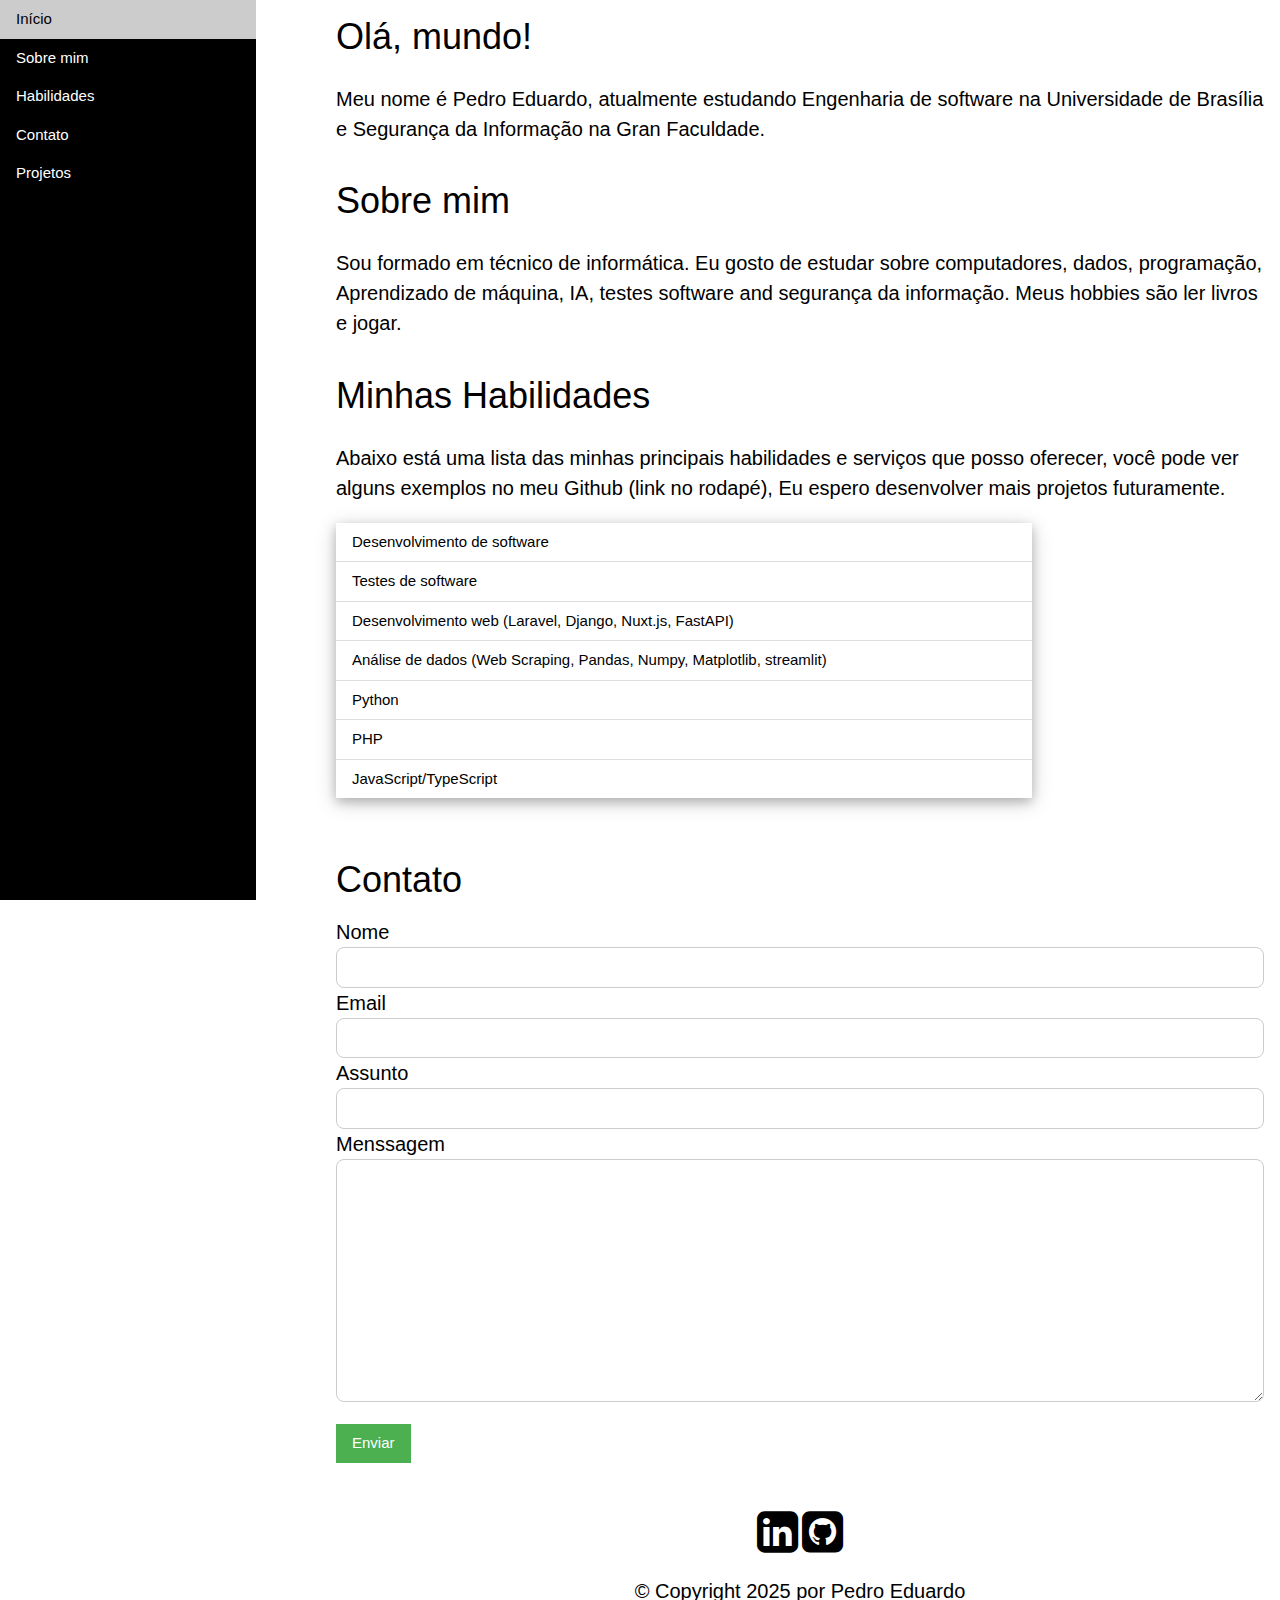
<file: index.html>
<!DOCTYPE html>
<html lang="en">
<head>
    <meta charset="UTF-8">
    <meta name="viewport" content="width=device-width, initial-scale=1.0">
    <link rel="stylesheet" href="https://www.w3schools.com/w3css/4/w3.css">
    <link rel="stylesheet" href="https://cdnjs.cloudflare.com/ajax/libs/font-awesome/4.7.0/css/font-awesome.min.css">
    <link rel="stylesheet" href="style.css">

    <title>Portfólio Pedro Eduardo SS</title>
</head>
<body>
    <nav class="w3-sidebar w3-bar-block w3-black" style="width:20%">
        <a href="#home" class="w3-bar-item w3-button">Início</a>
        <a href="#about" class="w3-bar-item w3-button">Sobre mim</a>
        <a href="#skills" class="w3-bar-item w3-button">Habilidades</a>
        <a href="#contact" class="w3-bar-item w3-button">Contato</a>
        <a href="./projetos.html" class="w3-bar-item w3-button">Projetos</a>
    </nav>

    <div style="margin-left:25%">
        <section class="w3-container" id="home">
            <h1>Olá, mundo!</h1>
            <p>Meu nome é Pedro Eduardo, atualmente estudando Engenharia de software na Universidade de Brasília e Segurança da Informação na Gran Faculdade.</p>
        </section>

        <section class="w3-container" id="about">
            <h1>Sobre mim</h1>
            <p>Sou formado em técnico de informática. Eu gosto de estudar sobre computadores, dados, programação, Aprendizado de máquina, IA, testes software and segurança da informação. Meus hobbies são ler livros e jogar. </p>
        </section>

        <section class="w3-container" id="skills">
            <h1>Minhas Habilidades</h1>
            <p>Abaixo está uma lista das minhas principais habilidades e serviços que posso oferecer, você pode ver alguns exemplos no meu Github (link no rodapé), Eu espero desenvolver mais projetos futuramente.</p>
            <ul class="w3-ul w3-card-4" style="width:75%">
                <li>Desenvolvimento de software</li>
                <li>Testes de software</li>
                <li>Desenvolvimento web (Laravel, Django, Nuxt.js, FastAPI)</li>
                <li>Análise de dados (Web Scraping, Pandas, Numpy, Matplotlib, streamlit)</li>
                <li>Python</li>
                <li>PHP</li>
                <li>JavaScript/TypeScript</li>
            </ul>
        </section>
        <br><br>

        <section class="w3-container" id="contact">
            <h1>Contato</h1>
            <form action="https://formsubmit.co/pedroeduardossousa@email.com" method="POST">
                <label>Nome</label>
                <input class="w3-input w3-border w3-round-large" type="text" name="name" required>
                <label>Email</label>
                <input class="w3-input w3-border w3-round-large" type="email" name="email" required>
                <label>Assunto</label>
                <input class="w3-input w3-border w3-round-large" type="text" name="subject" required>
                <label>Menssagem</label>
                <textarea class="w3-input w3-border w3-round-large" name="msg" id="" cols="30" rows="10" required></textarea>
                <br>
                <button class="w3-button w3-green" type="submit">Enviar</button>
            </form>
        </section>
        <br><br>
    </div>
    
    <footer class="w3-center" style="margin-left:25%">
        <a href="www.linkedin.com/in/PedroEduardoSS"><i class="fa fa-linkedin-square" style="font-size:48px;"></i></a>
        <a href="https://github.com/PedroEduardoSS"><i class="fa fa-github-square" style="font-size:48px;"></i></a>
        <p>&copy; Copyright 2025 por Pedro Eduardo</p> 
    </footer>
        
</body>


</html>
</file>
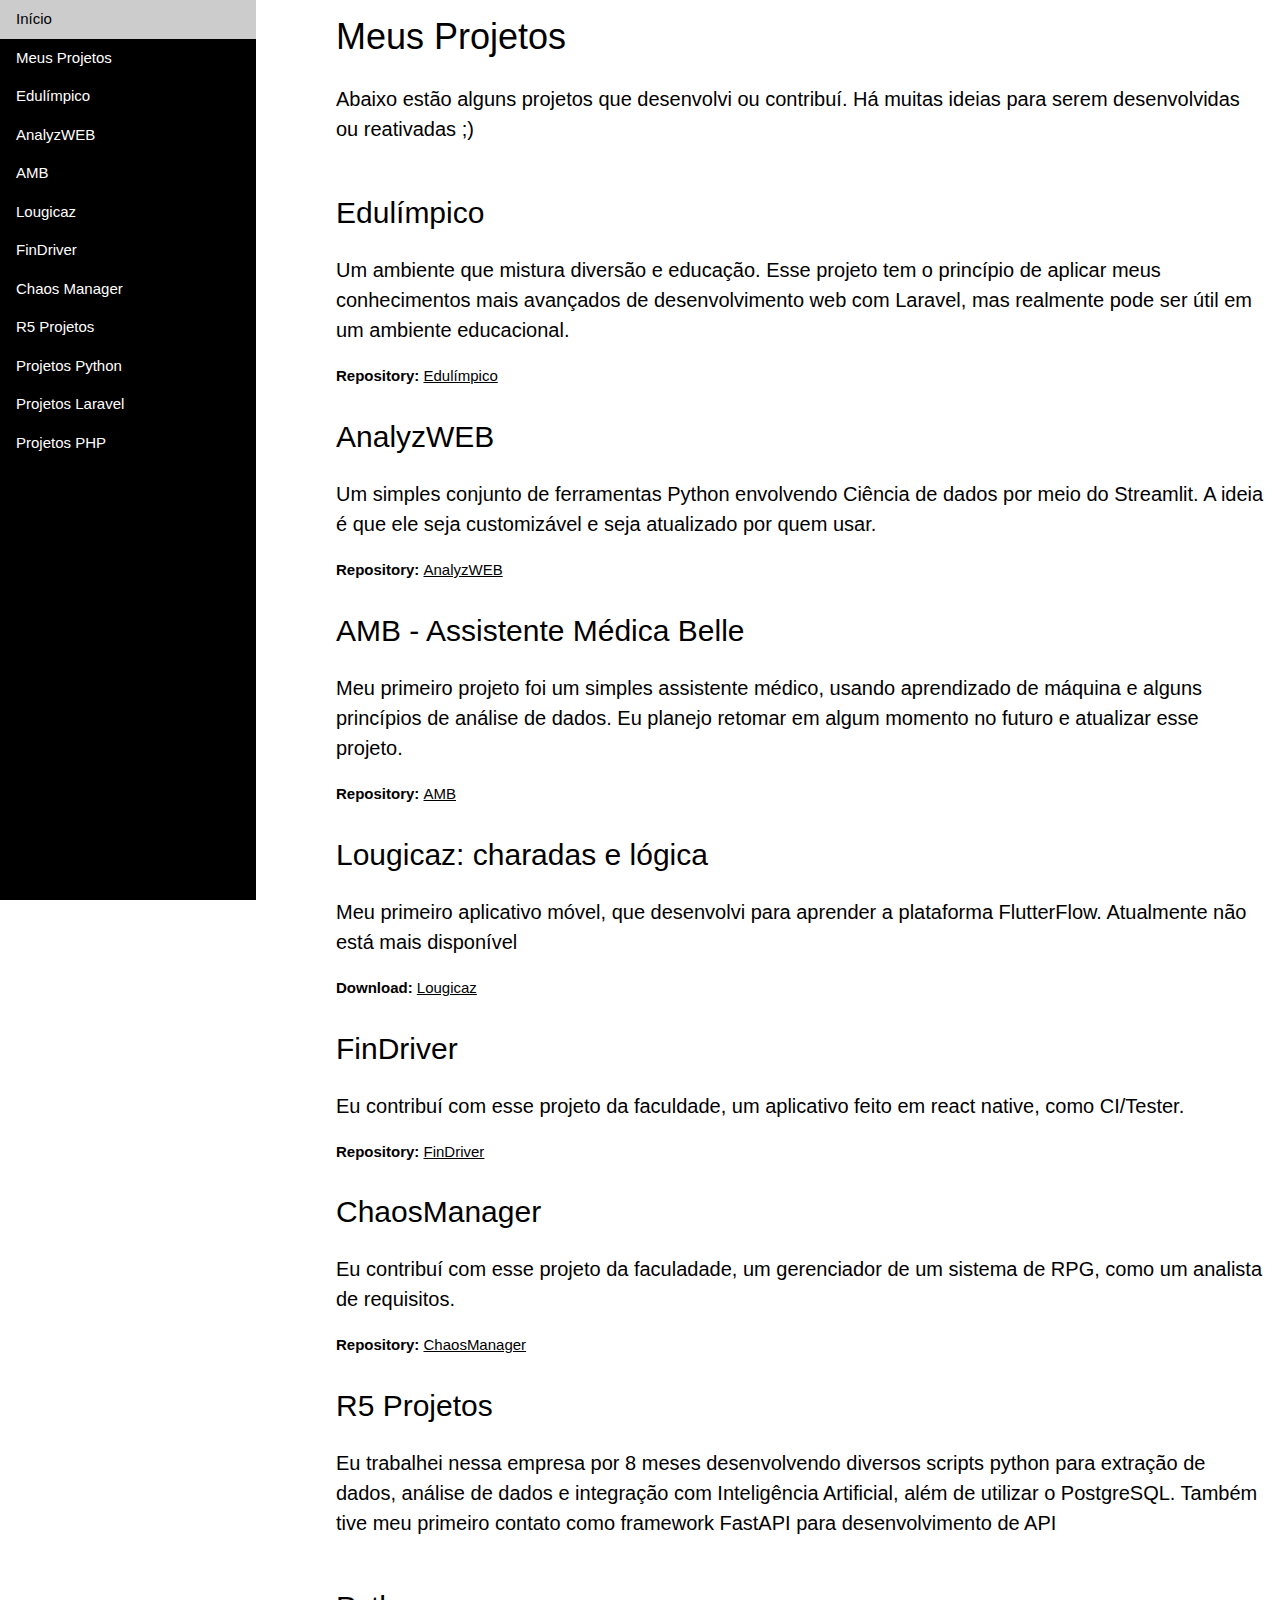
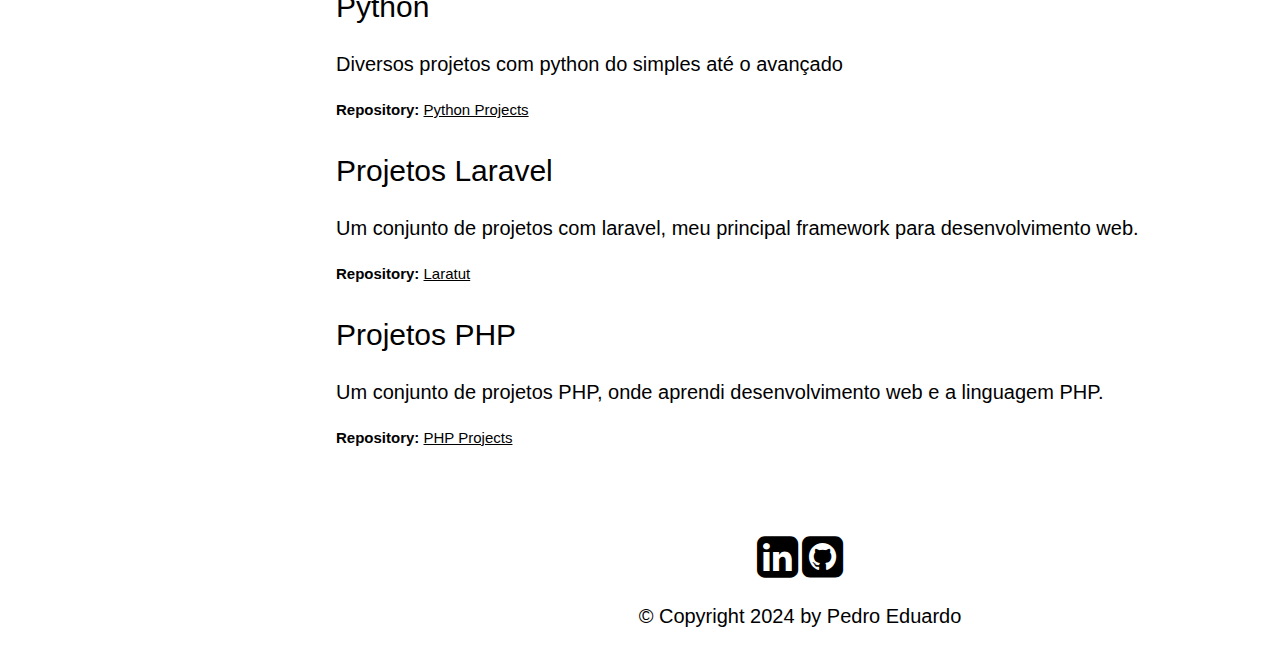
<file: projetos.html>
<!DOCTYPE html>
<html lang="en">
<head>
    <meta charset="UTF-8">
    <meta name="viewport" content="width=device-width, initial-scale=1.0">
    <link rel="stylesheet" href="https://cdnjs.cloudflare.com/ajax/libs/font-awesome/4.7.0/css/font-awesome.min.css">
    <link rel="stylesheet" href="https://www.w3schools.com/w3css/4/w3.css">
    <link rel="stylesheet" href="style.css">

    <title>Projects</title>
</head>
<body>
    <nav class="w3-sidebar w3-bar-block w3-black" style="width:20%">
        <a href="./index.html" class="w3-bar-item w3-button">Início</a>
        <a href="#start" class="w3-bar-item w3-button">Meus Projetos</a>
        <a href="#edulimpico" class="w3-bar-item w3-button">Edulímpico</a>
        <a href="#analyzweb" class="w3-bar-item w3-button">AnalyzWEB</a>
        <a href="#AMB" class="w3-bar-item w3-button">AMB</a>
        <a href="#Lougicaz" class="w3-bar-item w3-button">Lougicaz</a>
        <a href="#findriver" class="w3-bar-item w3-button">FinDriver</a>
        <a href="#chaosmanager" class="w3-bar-item w3-button">Chaos Manager</a>
        <a href="#r5projetos" class="w3-bar-item w3-button">R5 Projetos</a>
        <a href="#python-projects" class="w3-bar-item w3-button">Projetos Python</a>
        <a href="#laravel-projects" class="w3-bar-item w3-button">Projetos Laravel</a>
        <a href="#php-projects" class="w3-bar-item w3-button">Projetos PHP</a>
    </nav>

    <div style="margin-left:25%">
        <section class="w3-container" id="start">
            <h1>Meus Projetos</h1>
            <p>Abaixo estão alguns projetos que desenvolvi ou contribuí. Há muitas ideias para serem desenvolvidas ou reativadas ;)</p>
        </section>

        <section class="w3-container w3-section" id="edulimpico">
            <h2>Edulímpico</h2>
            <p>Um ambiente que mistura diversão e educação. Esse projeto tem o princípio de aplicar meus conhecimentos mais avançados de desenvolvimento web com Laravel, mas realmente pode ser útil em um ambiente educacional.</p>
            <strong>Repository: </strong><a href="https://github.com/PedroEduardoSS/edulimpico">Edulímpico</a>
        </section>

        <section class="w3-container w3-section" id="analyzweb">
            <h2>AnalyzWEB</h2>
            <p>Um simples conjunto de ferramentas Python envolvendo Ciência de dados por meio do Streamlit. A ideia é que ele seja customizável e seja atualizado por quem usar.</p>
            <strong>Repository: </strong><a href="https://github.com/PedroEduardoSS/AnalyzWEB">AnalyzWEB</a>
        </section>

        <section class="w3-container w3-section" id="AMB">
            <h2>AMB - Assistente Médica Belle</h2>
            <p>Meu primeiro projeto foi um simples assistente médico, usando aprendizado de máquina e alguns princípios de análise de dados. Eu planejo retomar em algum momento no futuro e atualizar esse projeto.</p>
            <strong>Repository: </strong><a href="https://github.com/PedroEduardoSS/AMB">AMB</a>
        </section>

        <section class="w3-container w3-section" id="Lougicaz">
            <h2>Lougicaz: charadas e lógica</h2>
            <p>Meu primeiro aplicativo móvel, que desenvolvi para aprender a plataforma FlutterFlow. Atualmente não está mais disponível</p>
            <strong>Download: </strong><a href="https://play.google.com/store/apps/details?id=com.techideias.lougicaz">Lougicaz</a>
        </section>

        <section class="w3-container w3-section" id="findriver">
            <h2>FinDriver</h2>
            <p>Eu contribuí com esse projeto da faculdade, um aplicativo feito em react native, como CI/Tester.</p>
            <strong>Repository: </strong><a href="https://github.com/mdsreq-fga-unb/2023.1-finDriver">FinDriver</a>
        </section>

        <section class="w3-container w3-section" id="chaosmanager">
            <h2>ChaosManager</h2>
            <p>Eu contribuí com esse projeto da faculadade, um gerenciador de um sistema de RPG, como um analista de requisitos.</p>
            <strong>Repository: </strong><a href="https://github.com/mdsreq-fga-unb/2023.2-ChaosManager">ChaosManager</a>
        </section>

        <section class="w3-container w3-section" id="r5projetos">
            <h2>R5 Projetos</h2>
            <p>Eu trabalhei nessa empresa por 8 meses desenvolvendo diversos scripts python para extração de dados, análise de dados e integração com Inteligência Artificial, além de utilizar o PostgreSQL. Também tive meu primeiro contato como framework FastAPI para desenvolvimento de API</p>
        </section>

        <section class="w3-container w3-section" id="python-projects">
            <h2>Python</h2>
            <p>Diversos projetos com python do simples até o avançado</p>
            <strong>Repository: </strong><a href="https://github.com/PedroEduardoSS/projetos-python">Python Projects</a>
        </section>

        <section class="w3-container w3-section" id="python-projects">
            <h2>Projetos Laravel</h2>
            <p>Um conjunto de projetos com laravel, meu principal framework para desenvolvimento web.</p>
            <strong>Repository: </strong><a href="https://github.com/PedroEduardoSS/laratut">Laratut</a>
        </section>

        <section class="w3-container w3-section" id="php-projects">
            <h2>Projetos PHP</h2>
            <p>Um conjunto de projetos PHP, onde aprendi desenvolvimento web e a linguagem PHP.</p>
            <strong>Repository: </strong><a href="https://github.com/PedroEduardoSS/projetos-php">PHP Projects</a>
        </section>
        <br><br><br>
    </div>

    <footer class="w3-center" style="margin-left:25%">
        <a href="www.linkedin.com/in/PedroEduardoSS"><i class="fa fa-linkedin-square" style="font-size:48px;"></i></a>
        <a href="https://github.com/PedroEduardoSS"><i class="fa fa-github-square" style="font-size:48px;"></i></a>
        <p>&copy; Copyright 2024 by Pedro Eduardo</p> 
    </footer>
</body>
</html>
</file>
<file: style.css>
body, h1, h2, h3, h4, h5, h6, p {
    font-family: Arial, Helvetica, sans-serif ;
}

p, label {
    font-size: 20px;
}
</file>
